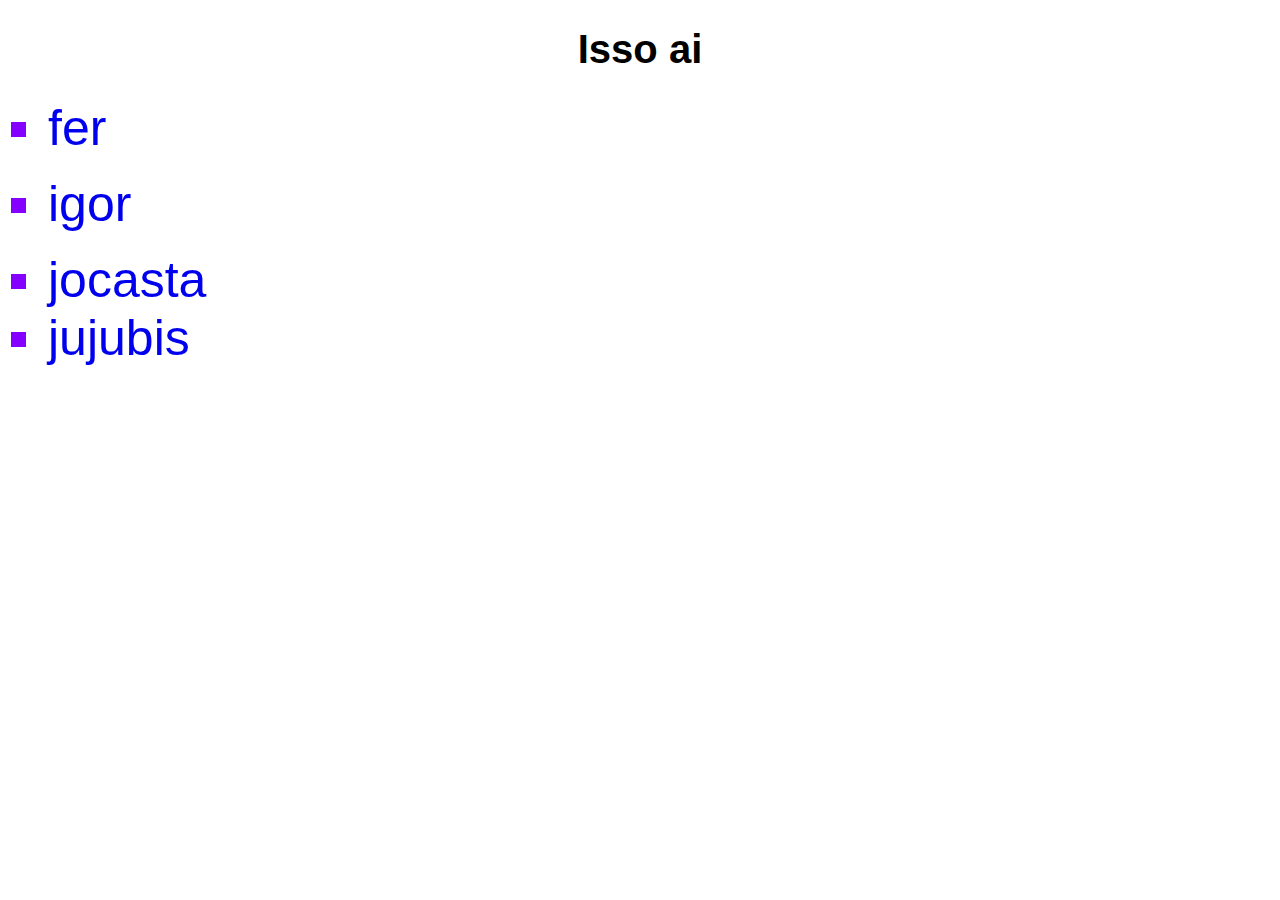
<file: index.html>
<!DOCTYPE html>
<html lang="pt-br">
<head>
    <meta charset="UTF-8">
    <meta http-equiv="X-UA-Compatible" content="IE=edge">
    <meta name="viewport" content="width=device-width, initial-scale=1.0">
    <link rel="stylesheet" href="joao.css">
    <title>Document</title>
</head>
<body>
    <h1>Isso ai</h1>
    <ul>
        <li><a href="pagina1.html">fer</a></li> <br>
        <li><a href="pagina2.html">igor</a></li> <br>
        <li><a href="pagina3.html">jocasta</a></li>
        <li><a href="jujubis.html">jujubis</a></li>
    </ul>
</body>
</html>
</file>
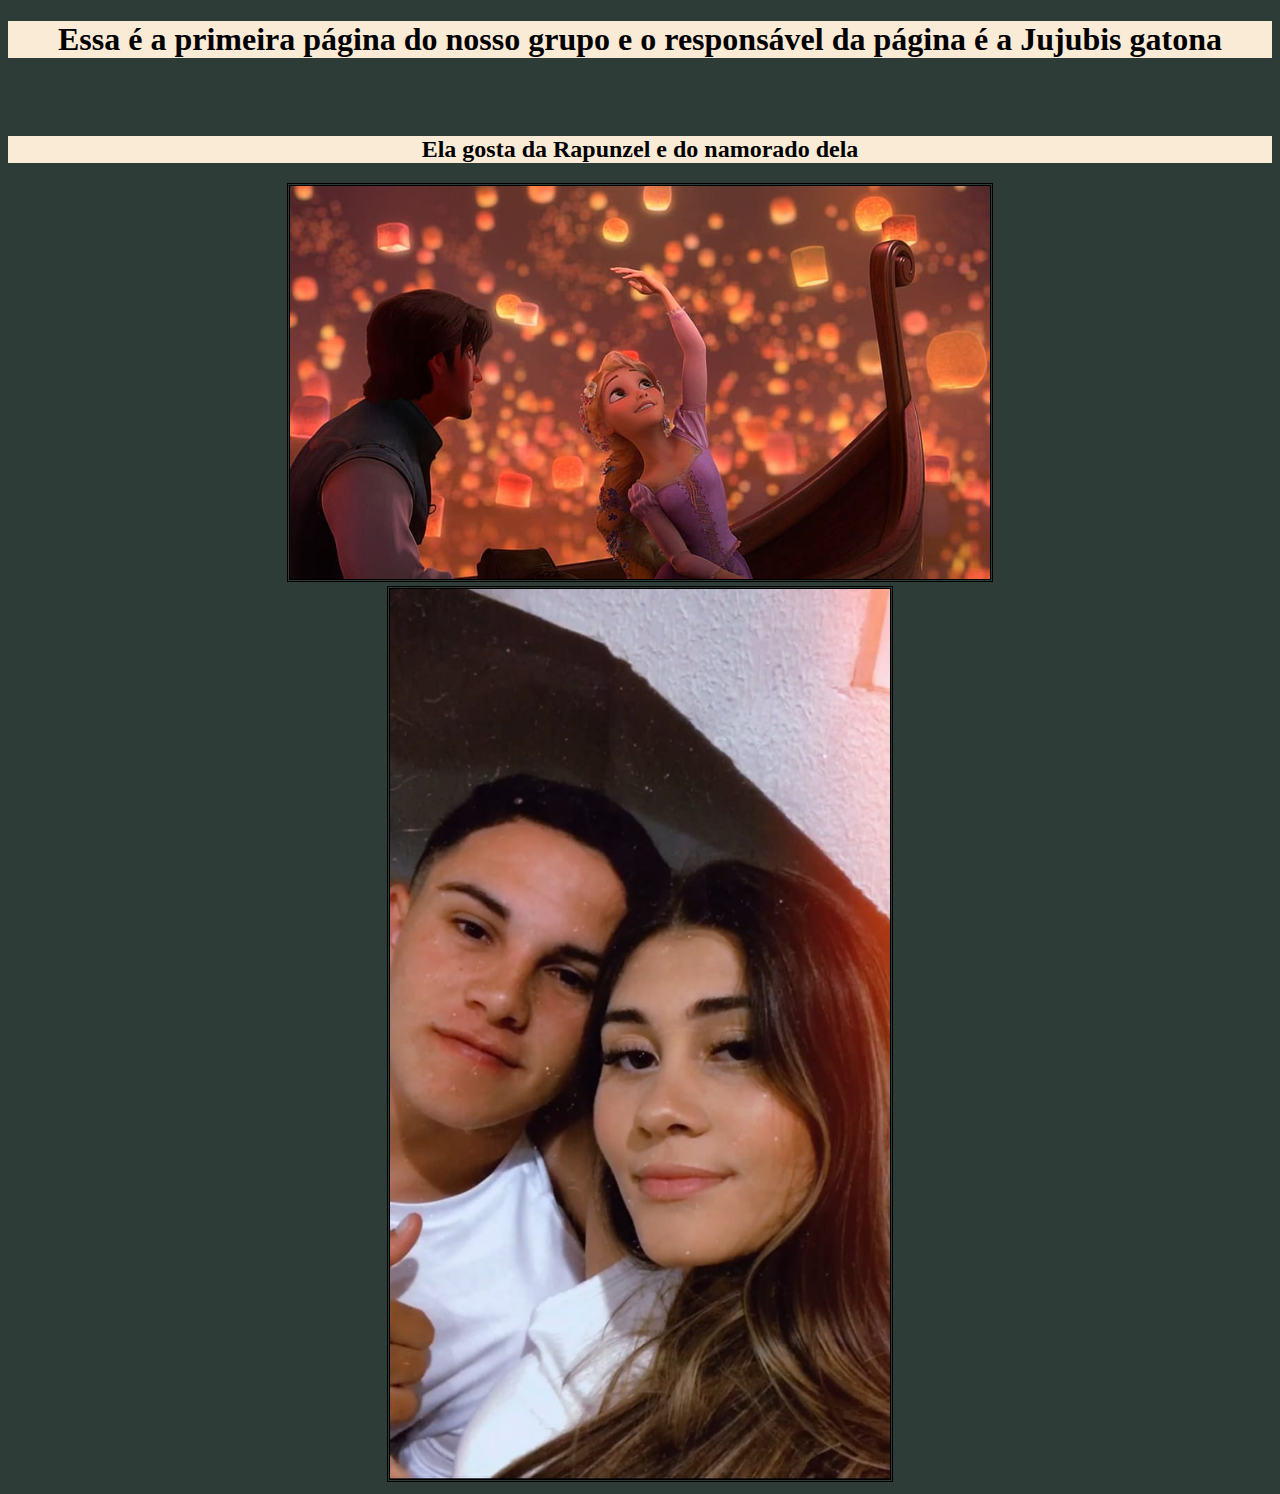
<file: jujubis.html>
<!DOCTYPE html>
    <html lang="pt-br">
        <head>
            <meta charset="UTF-8">
            <meta http-equiv="X-UA-Compatible" content="IE=edge">
            <meta name="viewport" content="width=device-width, initial-scale=1.0">
            <link href="https://cdn.jsdelivr.net/npm/bootstrap@5.3.0-alpha1/dist/css/bootstrap.min.css" rel="stylesheet" integrity="sha384-GLhlTQ8iRABdZLl6O3oVMWSktQOp6b7In1Zl3/Jr59b6EGGoI1aFkw7cmDA6j6gD" crossorigin="anonymous">
            <link rel="stylesheet" href="jocasta.css">
            <title>página</title>
        </head>
            <body>
                <div class="centro">
                    <h1>Essa é a primeira página do nosso grupo e o responsável da página é a Jujubis gatona</h1><br><br>

                    <p><h2>Ela gosta da Rapunzel e do namorado dela</h2></p>
                </div>
                    <div class="teste">
                        <img src="rapunzelejosebezerra.jpg" alt= "800" heigth="800" width="700">
                    </div>
                    <div class="teste">
                        <img src="namorado.JPG" alt= "300" heigth="200" width="500">
</file>
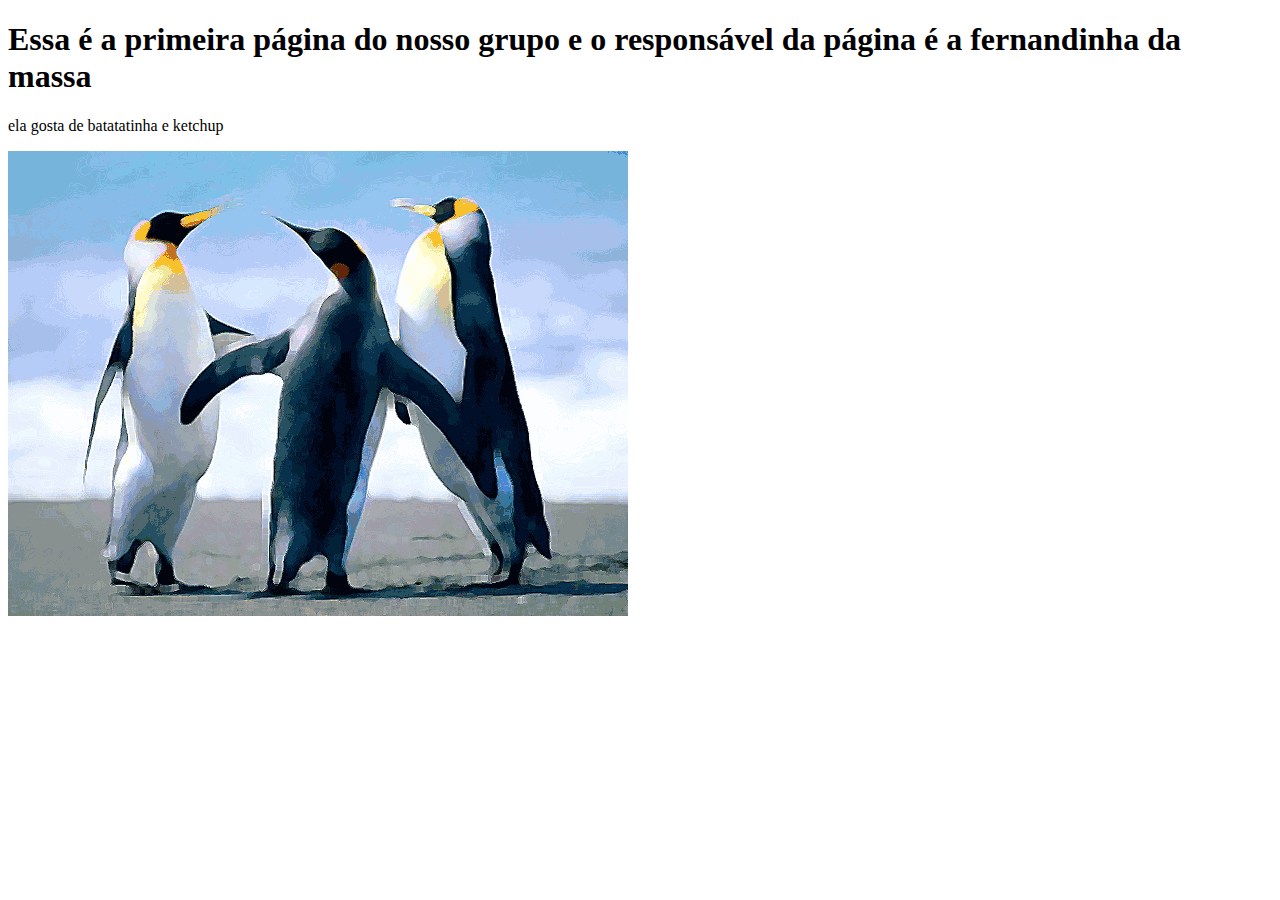
<file: pagina1.html>
<!DOCTYPE html>
<html lang="pt-br">
<head>
    <meta charset="UTF-8">
    <meta http-equiv="X-UA-Compatible" content="IE=edge">
    <meta name="viewport" content="width=device-width, initial-scale=1.0">
    <title>Document</title>
</head>
<body>
    <h1>Essa é a primeira página do nosso grupo e o responsável da página é a fernandinha da massa</h1>

    <p>ela gosta de batatatinha e ketchup</p>

    <img src="imagens/pinguin.png" alt="foto-pinguin">
</body>
</html>
</file>
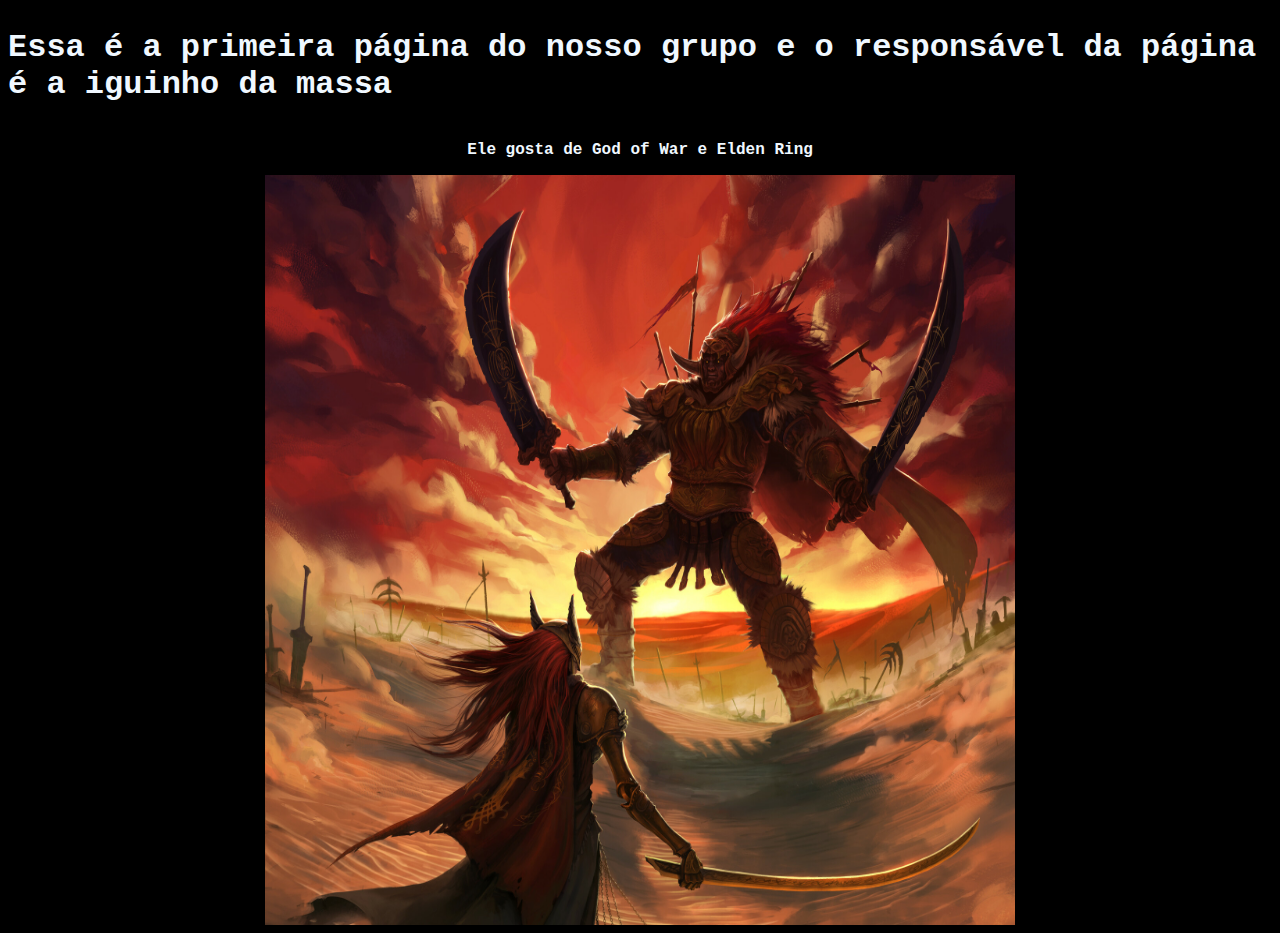
<file: pagina2.html>
<!DOCTYPE html>
<html lang="pt-br">
<head>
    <meta charset="UTF-8">
    <meta http-equiv="X-UA-Compatible" content="IE=edge">
    <meta name="viewport" content="width=device-width, initial-scale=1.0">    
    <link href="https://cdn.jsdelivr.net/npm/bootstrap@5.3.0-alpha1/dist/css/bootstrap.min.css" rel="stylesheet" integrity="sha384-GLhlTQ8iRABdZLl6O3oVMWSktQOp6b7In1Zl3/Jr59b6EGGoI1aFkw7cmDA6j6gD" crossorigin="anonymous">
    <link rel="stylesheet" href="igor.css"> 
    <title>Document</title>
</head>
<body>
    <div id="dov">
        <h1>Essa é a primeira página do nosso grupo e o responsável da página é a iguinho da massa</h1>
    </div>
    <p id="dov"><b>Ele gosta de God of War e Elden Ring</b></p>
    <div id="dov">
        <img id="imagem" src="malenia.jpg" alt="foto-pinguin" width="750" height="750">
    </div>
</body>
<script src="https://cdn.jsdelivr.net/npm/bootstrap@5.3.0-alpha1/dist/js/bootstrap.bundle.min.js" integrity="sha384-w76AqPfDkMBDXo30jS1Sgez6pr3x5MlQ1ZAGC+nuZB+EYdgRZgiwxhTBTkF7CXvN" crossorigin="anonymous"></script>
</html>
</file>
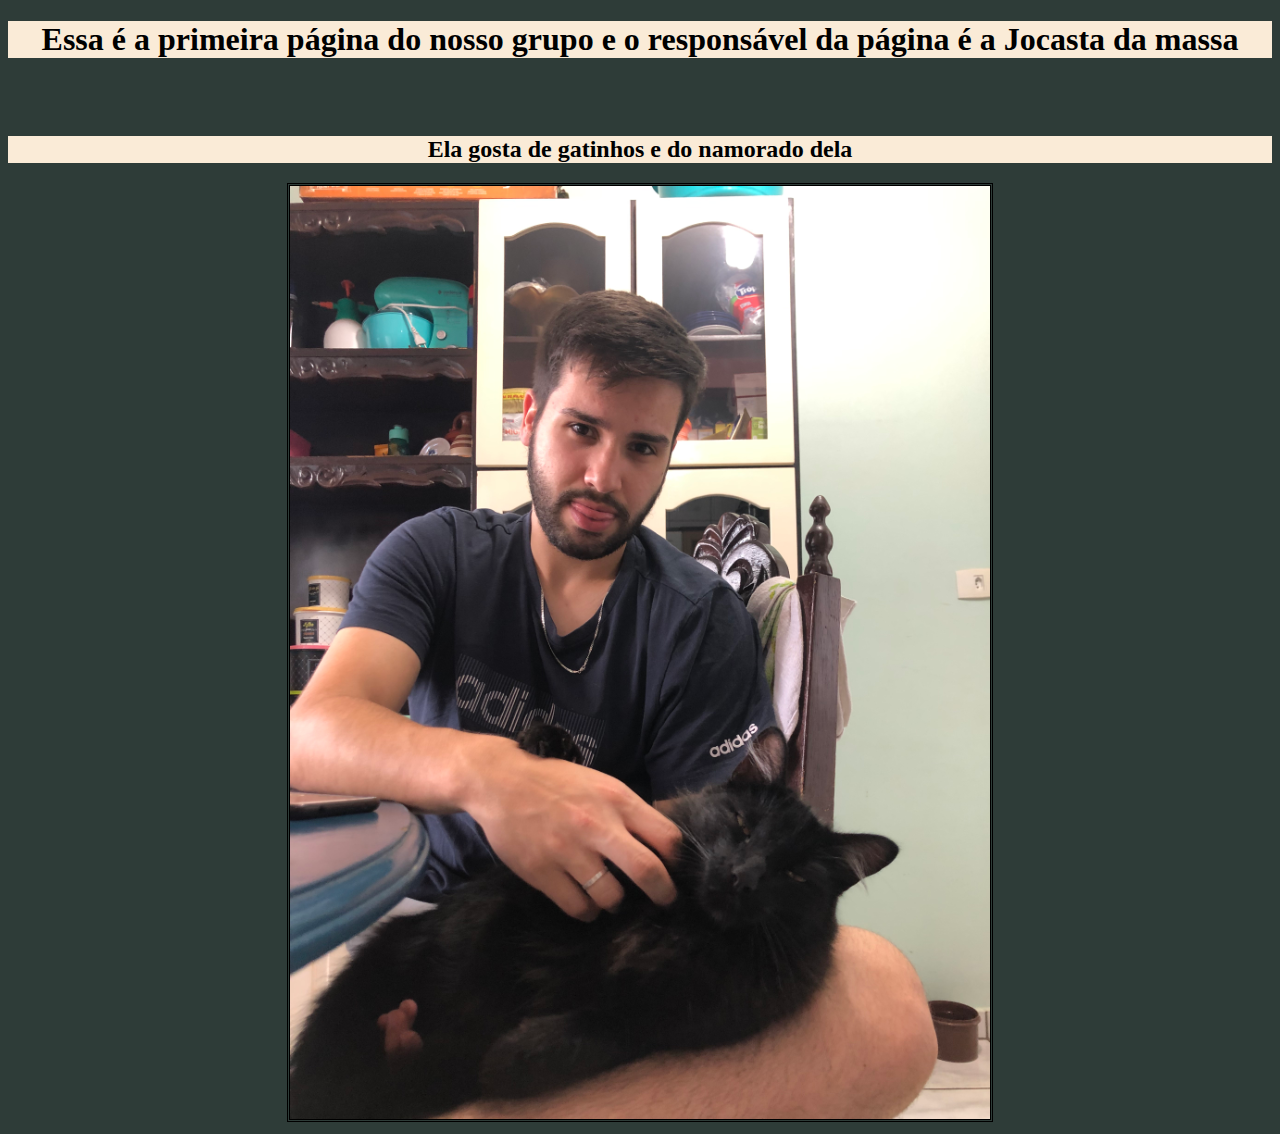
<file: pagina3.html>
<!DOCTYPE html>
    <html lang="pt-br">
        <head>
            <meta charset="UTF-8">
            <meta http-equiv="X-UA-Compatible" content="IE=edge">
            <meta name="viewport" content="width=device-width, initial-scale=1.0">
            <link href="https://cdn.jsdelivr.net/npm/bootstrap@5.3.0-alpha1/dist/css/bootstrap.min.css" rel="stylesheet" integrity="sha384-GLhlTQ8iRABdZLl6O3oVMWSktQOp6b7In1Zl3/Jr59b6EGGoI1aFkw7cmDA6j6gD" crossorigin="anonymous">
            <link rel="stylesheet" href="jocasta.css">
            <title>página</title>
        </head>
            <body>
                <div class="centro">
                    <h1>Essa é a primeira página do nosso grupo e o responsável da página é a Jocasta da massa</h1><br><br>

                    <p><h2>Ela gosta de gatinhos e do namorado dela</h2></p>
                </div>
                    <div class="teste">
                        <img src="imagens/eduardo.jpg" alt="foto-eduardo&docinho    " heigth="700" width="700">
                    </div>
            </body>
    </html>
</file>
<file: joao.css>
h1{
    font-size: 40px;
    font-family: 'Lucida Sans', 'Lucida Sans Regular', 'Lucida Grande', 'Lucida Sans Unicode', Geneva, Verdana, sans-serif;
    text-align: center;
}

ul{
    list-style: square;
    color: rgb(132, 0, 255);
}

li{
    font-size: 50px;
    
}

a{
    text-decoration: none;
    font-family: sans-serif;
}

a:hover{
    font-size: 55px;
}
</file>
<file: jocasta.css>
body{
    background-color:rgb(46, 60, 56)
} 

h1{
    background-color: antiquewhite;
}
h2{
    background-color:antiquewhite
}
img{
    border-style:double
}

.centro{
    text-align: center;
}

.teste{
    text-align: center;
}
</file>
<file: igor.css>
body{
    background-color: black;
}
h1{
    color: rgb(red, green, blue);
}
h2{
    color: aqua;
}
h3{
    color: aliceblue;
}
h4{
    font-style: initial;
}
#dov{
    font-family: 'Courier New', Courier, monospace;
}
#dov{
    display: flex;
    justify-content: center;
}
h1{
    color: aliceblue;
}
p{
    color: aliceblue;
}
</file>
